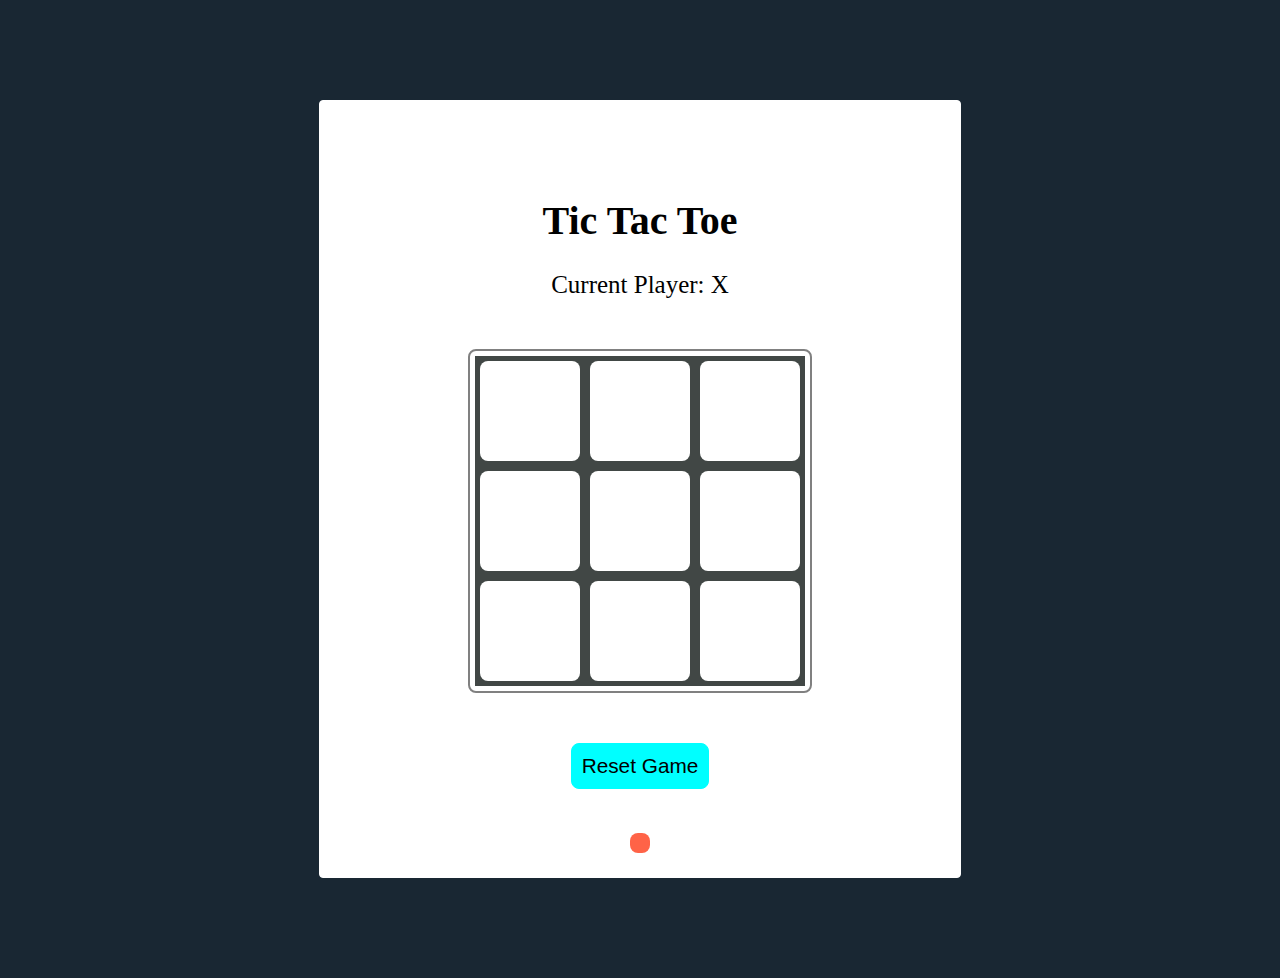
<file: index.html>
<!DOCTYPE html>
<html lang="en">
<head>
    <meta charset="UTF-8">
    <meta name="viewport" content="width=device-width, initial-scale=1.0">
    <link rel="icon" href="icon/tic-tac-toe.png">
    <title>Tic Tac Toe</title>
    <link rel="stylesheet" href="css/style.css">
</head>
<body>
    <div class="container">
        <h1 class="heading">Tic Tac Toe</h1>

        <p class="current-player">Current Player: <span id="currentPlayer">X</span></p>
        
        <div class="board">
            <div class="row">
                <div class="box" onclick="selectBox(0)"></div>
                <div class="box" onclick="selectBox(1)"></div>
                <div class="box" onclick="selectBox(2)"></div>
            </div>
            <div class="row">
                <div class="box" onclick="selectBox(3)"></div>
                <div class="box" onclick="selectBox(4)"></div>
                <div class="box" onclick="selectBox(5)"></div>
            </div>
            <div class="row">
                <div class="box" onclick="selectBox(6)"></div>
                <div class="box" onclick="selectBox(7)"></div>
                <div class="box" onclick="selectBox(8)"></div>
            </div>
        </div> 

        <button class="reset-button" onclick="resetBoard()">Reset Game</button>

        <div style="display: flex;justify-content: center;">
        <p id="winnerMessage" class="winner-message"></p> 
        </div>

    </div>

   <script src="script/script.js"></script>
</body>
</html>
</file>
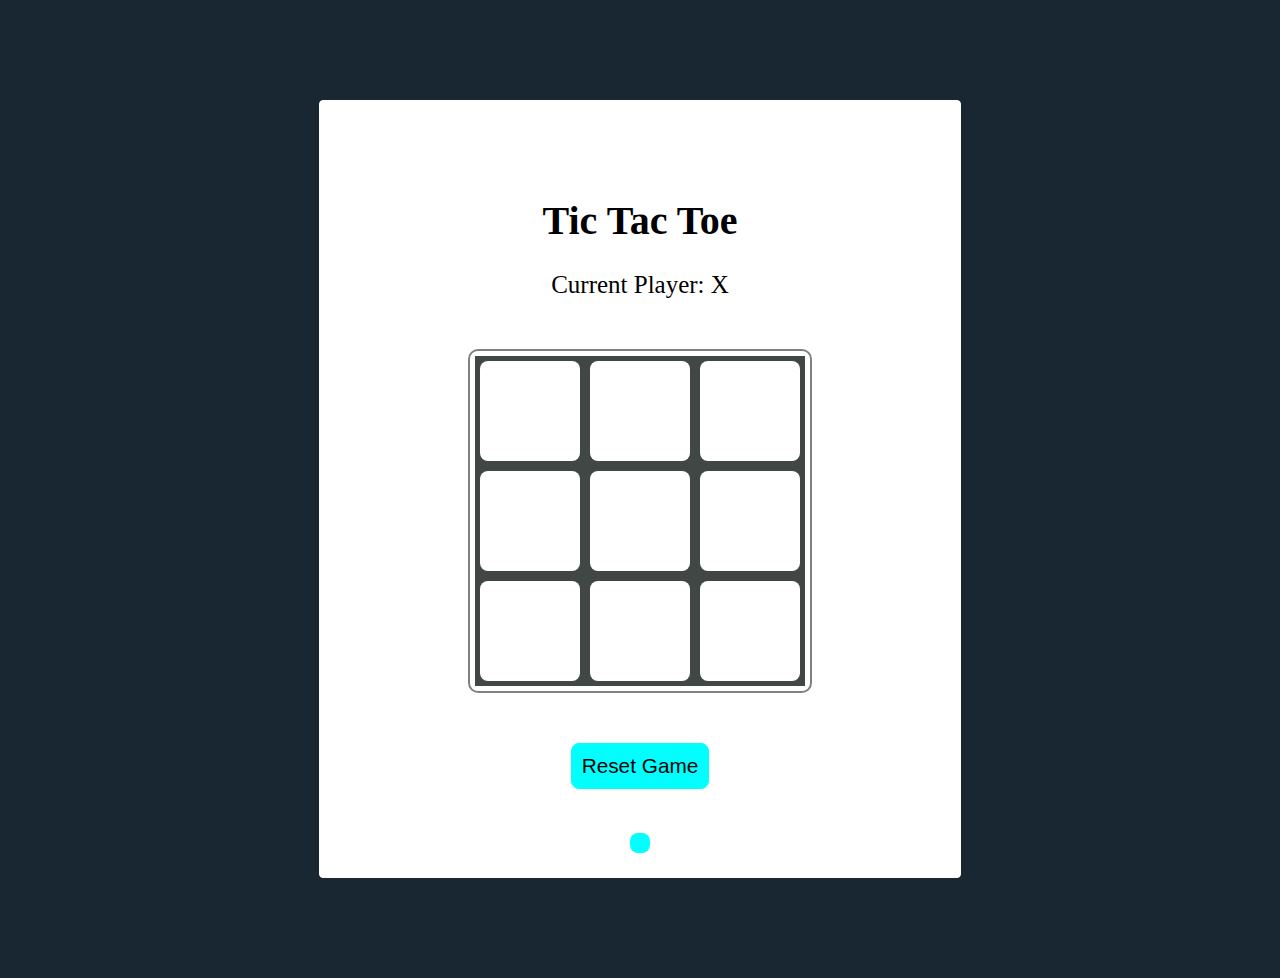
<file: idex.html>
<!DOCTYPE html>
<html lang="en">
<head>
    <meta charset="UTF-8">
    <meta name="viewport" content="width=device-width, initial-scale=1.0">
    <title>Tic Tac Toe</title>

    <style>

        @media (max-width: 768px) {
            .container {
            height: auto;
            width: 94%;
            border: 1px solid white;
            border-radius: 4px;
            margin: 100px auto;
            background-color: white;
        }
        }

        @media (min-width: 769px) {
            .container {
            height: auto;
            width: 50%;
            border: 1px solid white;
            border-radius: 4px;
            margin: 100px auto;
            background-color: white;
        }
        }

        body {
            /* background-color: #ffe6cc; */
            /* background-color: #f2f2f2; */
            background-color: #192733;
            margin: 0;
            padding: 0;
        }

        /* .container {
            height: auto;
            width: 30%;
            border: 1px solid gray;
            margin: 100px auto;
        } */

        .heading {
            margin-top: 15%;
            text-align: center;
            font-size: 40px;
        }

        .current-player {
            text-align: center;
            font-size: 25px;
        }

        .board {
            padding: 5px;
            border: 2px solid gray;
            border-radius: 10px;
            width: fit-content;
            margin: 50px auto;
        }

        .row {
            display: flex;
            justify-content: center;
            background-color: rgb(65, 71, 69);
        }

        .box {
            background-color: #fff;
            border-radius: 8px;
            height: 100px;
            width: 100px;
            margin: 5px;
            text-align: center;
            font-size: 2rem;
            display: flex;
            align-items: center;
            justify-content: center;
        }

        .box:hover {
            cursor: pointer;
            transition: 1s;
            box-shadow: 0 0 5px 2px rgb(25, 0, 255);
        }

        .reset-button {
            display: block;
            margin: 20px auto;
            font-size: 1.3rem;
            background-color: aqua;
            padding: 10px;
            border: 1px solid aqua;
            border-radius: 8px;
        }

        .winner-message {
            display: block;
            text-align: center;
            font-size: 1.5rem;
            color: rgb(3, 37, 3);
            /* margin-top: 20px; */
            background-color: aqua;
            /* margin: 100px 200px; */
            padding: 10px;
            /* border: 1px solid palevioletred; */
            border-radius: 8px;
        }
    </style>
</head>
<body>
    <div class="container">
        <h1 class="heading">Tic Tac Toe</h1>

        <p class="current-player">Current Player: <span id="currentPlayer">X</span></p>
        
        <div class="board">
            <div class="row">
                <div class="box" onclick="selectBox(0)"></div>
                <div class="box" onclick="selectBox(1)"></div>
                <div class="box" onclick="selectBox(2)"></div>
            </div>
            <div class="row">
                <div class="box" onclick="selectBox(3)"></div>
                <div class="box" onclick="selectBox(4)"></div>
                <div class="box" onclick="selectBox(5)"></div>
            </div>
            <div class="row">
                <div class="box" onclick="selectBox(6)"></div>
                <div class="box" onclick="selectBox(7)"></div>
                <div class="box" onclick="selectBox(8)"></div>
            </div>
        </div> 

        <button class="reset-button" onclick="resetBoard()">Reset Game</button>
        <div style="display: flex;justify-content: center;">
        <p id="winnerMessage" class="winner-message"></p> 
        </div>

    </div>

    <script>
        const board = [-1, -1, -1, -1, -1, -1, -1, -1, -1];
        let currentPlayer = "X";
        let gameOver = false; 


        function renderBoard() {
            const allBoxes = document.querySelectorAll('.box');
            allBoxes.forEach((boxElement, i) => {
                if(board[i] !== -1) {
                    boxElement.textContent = board[i];
                } else {
                    boxElement.textContent = '';
                }
            });
        }


        function selectBox(boxNumber) {
            if (board[boxNumber] !== -1) {
                alert('Box already selected!');
                return;
            }

            if (gameOver) {
                alert('Game is over!');
                return;
            }

            board[boxNumber] = currentPlayer;
            renderBoard();

            if (checkForWinner()) {
                document.getElementById('winnerMessage').textContent = `Player ${currentPlayer} wins!`;
                gameOver = true;
                return;
            }

            if (board.every(cell => cell !== -1)) {
                // document.getElementById('winnerMessage').textContent = "It's a tie!";
                alert("It's a tie!");
                gameOver = true;
                return;
            }

            currentPlayer = currentPlayer === "X" ? "O" : "X";
            document.getElementById("currentPlayer").innerText = currentPlayer;
        }



        function resetBoard() {
            board.fill(-1);
            gameOver = false;
            renderBoard();
            currentPlayer = "X";
            document.getElementById("currentPlayer").innerText = currentPlayer;
            document.getElementById('winnerMessage').textContent = ''; // Clear winner message
        }

        function checkForWinner() {
            const winningPlayers = [
                [0, 1, 2], [3, 4, 5], [6, 7, 8], 
                [0, 3, 6], [1, 4, 7], [2, 5, 8], 
                [0, 4, 8], [2, 4, 6]             
            ];

            for (const Players of winningPlayers) {
                const [a, b, c] = Players;
                if(board[a] !== -1 && board[a] === board[b] && board[a] === board[c]) {
                    return true;
                }
            }
            return false;
        }

        renderBoard();

    </script>
</body>
</html>
</file>
<file: css/style.css>
body {
  /* background-color: #ffe6cc; */
  /* background-color: #f2f2f2; */
  background-color: #192733;
  margin: 0;
  padding: 0;
}

/* .container {
    height: auto;
    width: 30%;
    border: 1px solid gray;
    margin: 100px auto;
} */

.heading {
  margin-top: 15%;
  text-align: center;
  font-size: 40px;
}

.current-player {
  text-align: center;
  font-size: 25px;
}

/* .board {
    padding: 5px;
    border: 2px solid gray;
    border-radius: 8px;
    width: fit-content;
    margin: 50px auto;
} */

.row {
  display: flex;
  justify-content: center;
  background-color: rgb(65, 71, 69);
}

.box {
  background-color: #fff;
  border-radius: 8px;
  height: 100px;
  width: 100px;
  margin: 5px;
  text-align: center;
  font-size: 2rem;
  display: flex;
  align-items: center;
  justify-content: center;
}

.box:hover {
  cursor: pointer;
  transition: 1s;
  box-shadow: 0 0 5px 2px rgb(25, 0, 255);
}

.reset-button {
  display: block;
  margin: 20px auto;
  font-size: 1.3rem;
  background-color: aqua;
  padding: 10px;
  border: 1px solid aqua;
  border-radius: 8px;
}

.winner-message {
  display: block;
  text-align: center;
  font-size: 1.5rem;
  color: rgb(3, 37, 3);
  /* margin-top: 20px; */
  /* background-color: aqua; */
  background-color: tomato;
  color: white;
  /* margin: 100px 200px; */
  padding: 10px;
  /* border: 1px solid palevioletred; */
  border-radius: 8px;
}

@media (max-width: 768px) {
  .container {
    height: auto;
    width: 94%;
    border: 1px solid white;
    border-radius: 4px;
    margin: 100px auto;
    background-color: white;
  }
  .board {
    padding: 5px;
    border: 2px solid gray;
    border-radius: 8px;
    width: fit-content;
    /* width: 50%; */
    margin: 50px auto;
  }
}

@media (max-width: 479px) {
  .container {
    margin: 30px auto;
  }

  .board {
    padding: 5px;
    border: 2px solid gray;
    border-radius: 8px;
    /* width: fit-content; */
    width: 90%;
    margin: 50px auto;
  }
}

@media (min-width: 769px) {
  .container {
    height: auto;
    width: 50%;
    border: 1px solid white;
    border-radius: 4px;
    margin: 100px auto;
    background-color: white;
  }

  .board {
    padding: 5px;
    border: 2px solid gray;
    border-radius: 8px;
    width: fit-content;
    /* width: 50%; */
    margin: 50px auto;
  }
}
</file>
